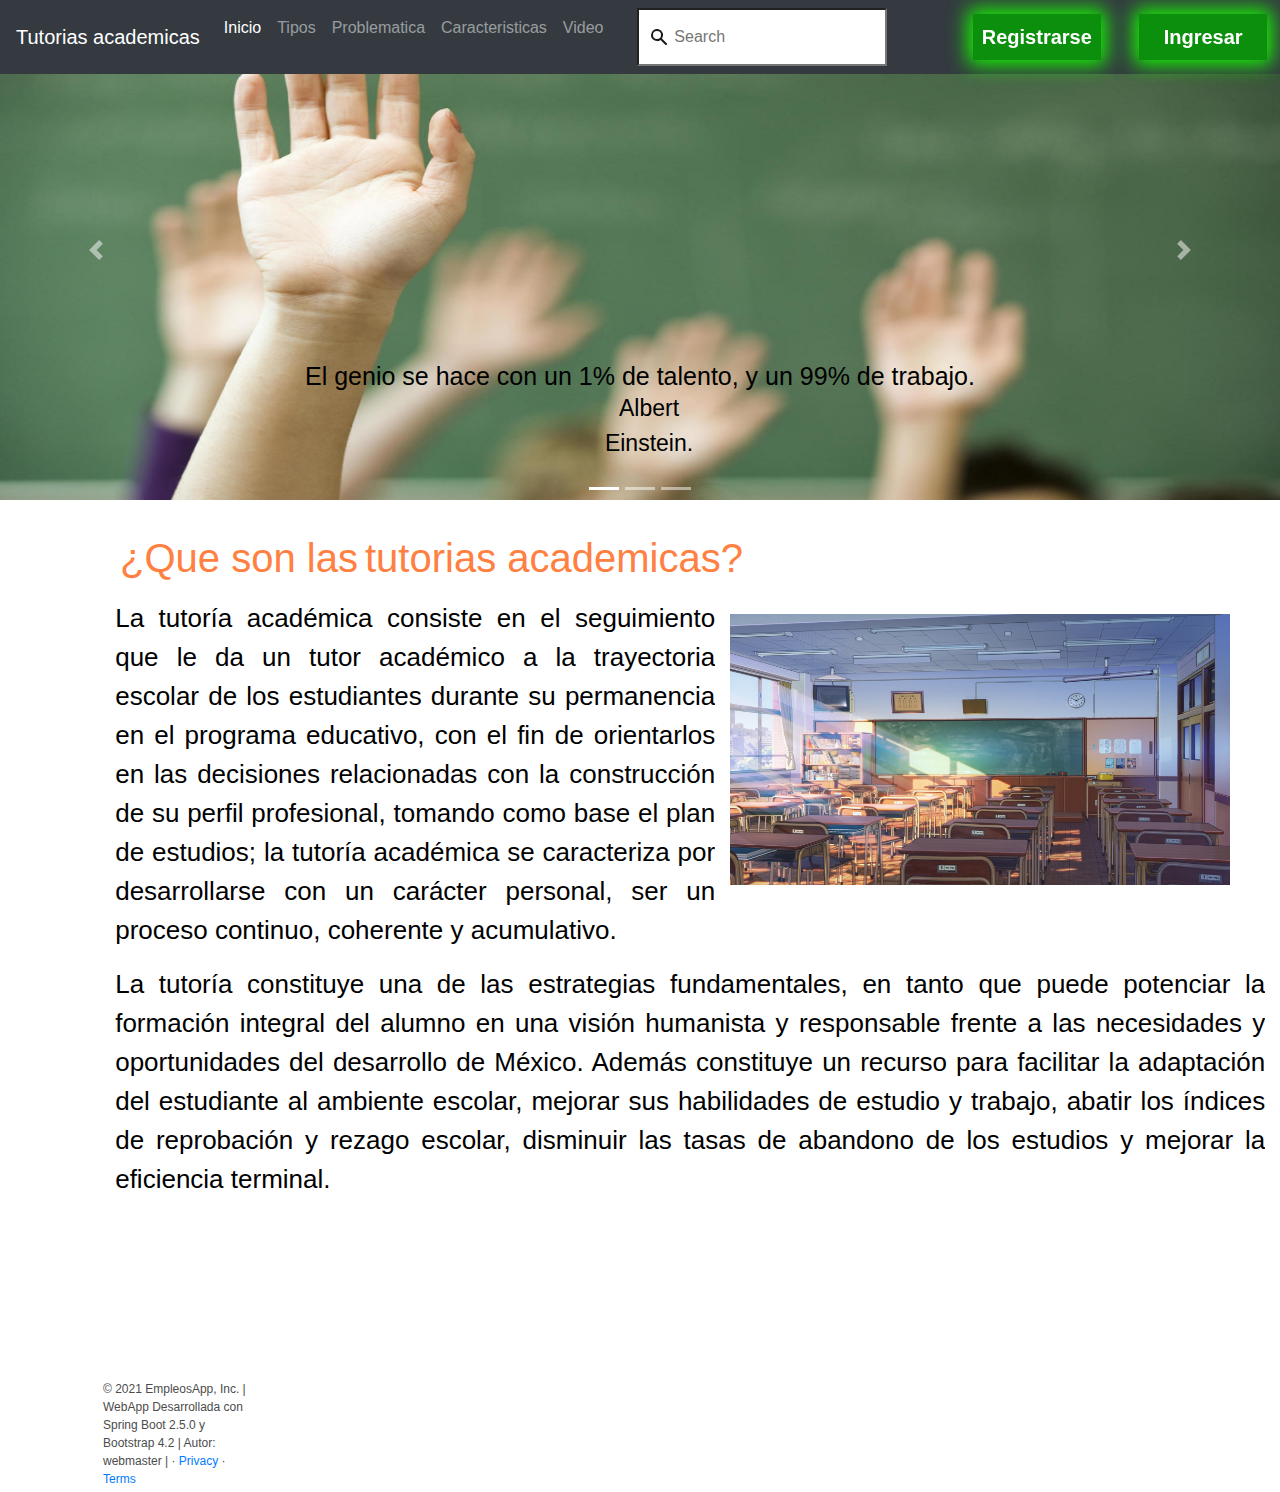
<file: index.html>
<!doctype html>
<html lang="en">
  <head>
    <meta charset="utf-8">
    <meta name="viewport" content="width=device-width, initial-scale=1, shrink-to-fit=no">
    <meta name="description" content="">
    <meta name="author" content="">
    <link rel="icon" href="favicon.ico">

    <title>Tutorias Academicas</title>
    <!-- Bootstrap core CSS -->
    <link href="static/bootstrap/css/bootstrap.min.css" rel="stylesheet">
    <!-- Custom styles for this template -->
    <link href="static/bootstrap/css/jumbotron.css" rel="stylesheet">
    <link href="static/bootstrap/css2/css.css" rel="stylesheet">
    <link href="static/bootstrap/css2/css4.css" rel="stylesheet">
    <link href="static/bootstrap/css/sticky-footer-navbar.css" rel="stylesheet">
    <link rel="stylesheet" href="registrovotoñes.css">
  </head>

  <body>

    <header >
  
      <nav th:fragment="menu-principal" class="navbar navbar-expand-md navbar-dark fixed-top bg-dark">
        <a class="navbar-brand" href="#">Tutorias academicas</a>
        <button class="navbar-toggler" type="button" data-toggle="collapse" data-target="#navbarsExampleDefault" aria-controls="navbarsExampleDefault" aria-expanded="false" aria-label="Toggle navigation">
          <span class="navbar-toggler-icon"></span>
        </button>
      
        <div class="collapse navbar-collapse" id="navbarsExampleDefault">
          <ul class="navbar-nav mr-auto">
            <li class="nav-item">
              <a class="nav-link active" href="index.html">Inicio</a>
            </li>
            <li class="nav-item">
              <a class="nav-link" href="info.html">Tipos</a>
      
            </li>
            <li class="nav-item">
              <a class="nav-link" href="proble.html">Problematica</a>
            </li>          
            <li class="nav-item">
              <a class="nav-link" href="caracter.html">Caracteristicas</a>
            </li>
            <li class="nav-item">
              <a class="nav-link" href="video.html">Video</a>
            </li>

            <div class="input-wrapper">
              <input type="search" class="input" placeholder="Search">
            
              <svg xmlns="http://www.w3.org/2000/svg" class="input-icon" viewBox="0 0 20 20" fill="currentColor">
                <path fill-rule="evenodd" d="M8 4a4 4 0 100 8 4 4 0 000-8zM2 8a6 6 0 1110.89 3.476l4.817 4.817a1 1 0 01-1.414 1.414l-4.816-4.816A6 6 0 012 8z" clip-rule="evenodd" />
              </svg>
            </div>
          </ul>  

          
          
          <a href ="iñiciosesioñ.html" class="boton1">Ingresar</a>
          <a href ="registro.html" class="boton2">Registrarse</a>
        
        </div>
        

        
      </nav>


      </header>


      <style type ="text/css">
    
        .boton1{
          text-decoration: none;
    display:inline-block;
    position: absolute;
    left: 89%;
    padding:8px;
    background: rgb(12, 143, 12);
    width:10%;
    text-align: center;
    color:white;
    font-size: 20px;
    font-weight: bold;
    transition: all 0.3s ease;
    box-shadow: 0px 0px 20px 5px rgb(21, 248, 0);
         }

         .boton2{
          text-decoration: none;
    display:inline-block;
    position: absolute;
    left: 76%;
    padding:8px;
    background: rgb(12, 143, 12);
    width:10%;
    text-align: center;
    color:white;
    font-size: 20px;
    font-weight: bold;
    transition: all 0.3s ease;
    box-shadow: 0px 0px 20px 5px rgb(21, 248, 0);
         }
      
         .input-wrapper {
          position: relative;
          width: 250px;
          left: 4%;

        }
        
        .input {
          box-sizing: border-box;
          color: #191919;
          padding: 15px 15px 15px 35px;
          width: 100%;
        }
        
        .input.password {
          padding: 15px 35px 15px 15px;
        }
        
        .input-icon {
          color: #191919;
          position: absolute;
          width: 20px;
          height: 20px;
          left: 12px;
          top: 50%;
          transform: translateY(-50%);
        }
        
        .input-icon.password {
          left: unset;
          right: 12px;
        }

        @media screen and (max-width:980px) {
          .boton1{
            text-decoration: none;
      display:inline-block;
      position: absolute;
      left: 89%;
      top:280px;
      background: rgb(12, 143, 12);
      width:10%;
      text-align: center;
      color:white;
      font-size: 10px;
      font-weight: bold;
      transition: all 0.3s ease;
      box-shadow: 0px 0px 20px 5px rgb(21, 248, 0);
           }
  
           .boton2{
            text-decoration: none;
      display:inline-block;
      position: absolute;
      left: 76%;
      top:280px;
      background: rgb(12, 143, 12);
      width:10%;
      text-align: center;
      color:white;
      font-size: 10px;
      font-weight: bold;
      transition: all 0.3s ease;
      box-shadow: 0px 0px 20px 5px rgb(21, 248, 0);
           }
        
           .input-wrapper {
            position: relative;
            width: 150px;
            left: -1%;
  
          }
          
          .input {
            box-sizing: border-box;
            color: #191919;
            padding: 15px 15px 15px 35px;
            width: 100%;
          }
          
          .input.password {
            padding: 15px 35px 15px 15px;
          }
          
          .input-icon {
            color: #191919;
            position: absolute;
            width: 20px;
            height: 20px;
            left: 12px;
            top: 50%;
            transform: translateY(-50%);
          }
          
          .input-icon.password {
            left: unset;
            right: 12px;
          }

          .num1{
	animation: bounce1 .9s ease-in ;
	position: absolute;  left: 190px; 
	color: rgb(255, 128, 64); 
	font-size: x-large;
	font-family: sans-serif;
	font-size: 30px;
}

.num2{
	animation: bounce2 .9s  ease-in;
	position: absolute;  left: 365px; 
	color: rgb(255, 128, 64); 
	font-size: x-large;
	font-family: sans-serif;
	font-size: 30px;
}

.caja3 {
      
      position:relative;
      top:89px;
      width:580px;
      text-align: justify;
      text-justify: inter-word;
      left: 2%;
      color: rgb(0, 0, 0);
      font-size: 15px;
       overflow: hidden;
}

.caja4 {
    
      position:relative;
      top:100px;
      width:580px;
      text-align: justify;
      text-justify: inter-word;
      left: 2%;
      color: rgb(0, 0, 0);
      font-size: 15px;
       overflow: hidden;
}
        }
       
        /* para 700px o menos */
        @media screen and (max-width:700px) {
          aside,section {
            float:none;
            width:96%;
          }
          nav, section {
            font-size:1.2em;
          }
          aside {
            margin-top:5px;
          }
          nav ul {
            float:none;
            clear:both;
          }
        }
      
      </style>

        <main role="main">

      <!-- Main jumbotron for a primary marketing message or call to action -->
      
       
         

   <!-- CARRUSEL DE IMAGENES -->
<div id="carouselExampleCaptions" class="carousel slide carousel-fade" data-ride="carousel">
    <ol class="carousel-indicators">
      <li data-target="#carouselExampleCaptions" data-slide-to="0" class="active"></li>
      <li data-target="#carouselExampleCaptions" data-slide-to="1"></li>
      <li data-target="#carouselExampleCaptions" data-slide-to="2"></li>
    </ol>
    <div class="carousel-inner">
      <div class="carousel-item active">
        <img src="static/img/est.jpg" height="500" class="d-block w-100" alt="...">
        <div class="carousel-caption d-none d-md-block">
          <h5 class ="tit1">El genio se hace con un 1% de talento, y un 99% de trabajo.</h5>
          <p class ="tit2"> Albert Einstein.</p>
        </div>
      </div>
  <div class="carousel-item">
        <img src="static/img/est2.jpg" height="500" class="d-block w-100" alt="...">
        <div class="carousel-caption d-none d-md-block">
          <h5 class ="tit1">Confía en ti mismo sin importar los que los demás piensen.</h5>
          <p class ="tit2">Arnold Schwarzenegger.</p>
        </div>
      </div>
      <div class="carousel-item">
        <img src="static/img/est3.jpg" height="500" class="d-block w-100" alt="...">
        <div class="carousel-caption d-none d-md-block">
          <h5 class ="tit1">Si crees que puedes o crees que no puedes tienes razón.</h5>
          <p class ="tit2">Henry Ford</p>
        </div>

            
      </div>
    </div>
    <a class="carousel-control-prev" href="#carouselExampleCaptions" role="button" data-slide="prev">
      <span class="carousel-control-prev-icon" aria-hidden="true"></span>
      <span class="sr-only">Previous</span>
    </a>
    <a class="carousel-control-next" href="#carouselExampleCaptions" role="button" data-slide="next">
      <span class="carousel-control-next-icon" aria-hidden="true"></span>
      <span class="sr-only">Next</span>
    </a>
  </div>

 <!-- FIN DE CARRUSEL DE IMAGENES -->
<br>

<h1 class ="num1">¿Que son las</h1>
<h1 class ="num2"> tutorias academicas?</h1>





<div class="caja3">

    La tutoría académica consiste en el seguimiento que le da un tutor académico a la trayectoria escolar de los estudiantes durante su permanencia en el 
programa educativo, con el fin de orientarlos en las decisiones relacionadas con la construcción de su perfil profesional, tomando como base el plan de 
estudios; la tutoría académica se caracteriza por desarrollarse con un carácter personal, ser un proceso continuo, coherente y acumulativo.

</div>

<div class="caja4">
La tutoría constituye una de las estrategias fundamentales, en tanto que puede potenciar la
formación integral del alumno en una visión humanista y responsable frente a las necesidades y
oportunidades del desarrollo de México. Además constituye un recurso para facilitar la adaptación
del estudiante al ambiente escolar, mejorar sus habilidades de estudio y trabajo, abatir los índices de
reprobación y rezago escolar, disminuir las tasas de abandono de los estudios y mejorar la eficiencia
terminal. 

</div>


     <div id="g">
     <img src="static/img/php.jpg" width="500"
     height="271">
     
     </div>


     <div class="container" th:fragment="pie" style="font-size: larger; ">
      <p>
        &copy; 2021 EmpleosApp, Inc. | WebApp Desarrollada con Spring Boot 2.5.0 y Bootstrap 4.2 | Autor: webmaster | &middot; <a href="#">Privacy</a>
        &middot; <a href="#">Terms</a>
      </p>
    </div>




    <!-- Bootstrap core JavaScript
    ================================================== -->
    <!-- Placed at the end of the document so the pages load faster -->
    <script src="https://code.jquery.com/jquery-3.3.1.slim.min.js"></script>
    
    <script src="static/js/jquery-3.5.1.js"></script>
    <script src="static/js/popper.js"></script>
    <script src="static/js/bootstrap.min.js"></script>
  </body>
</html>
</file>
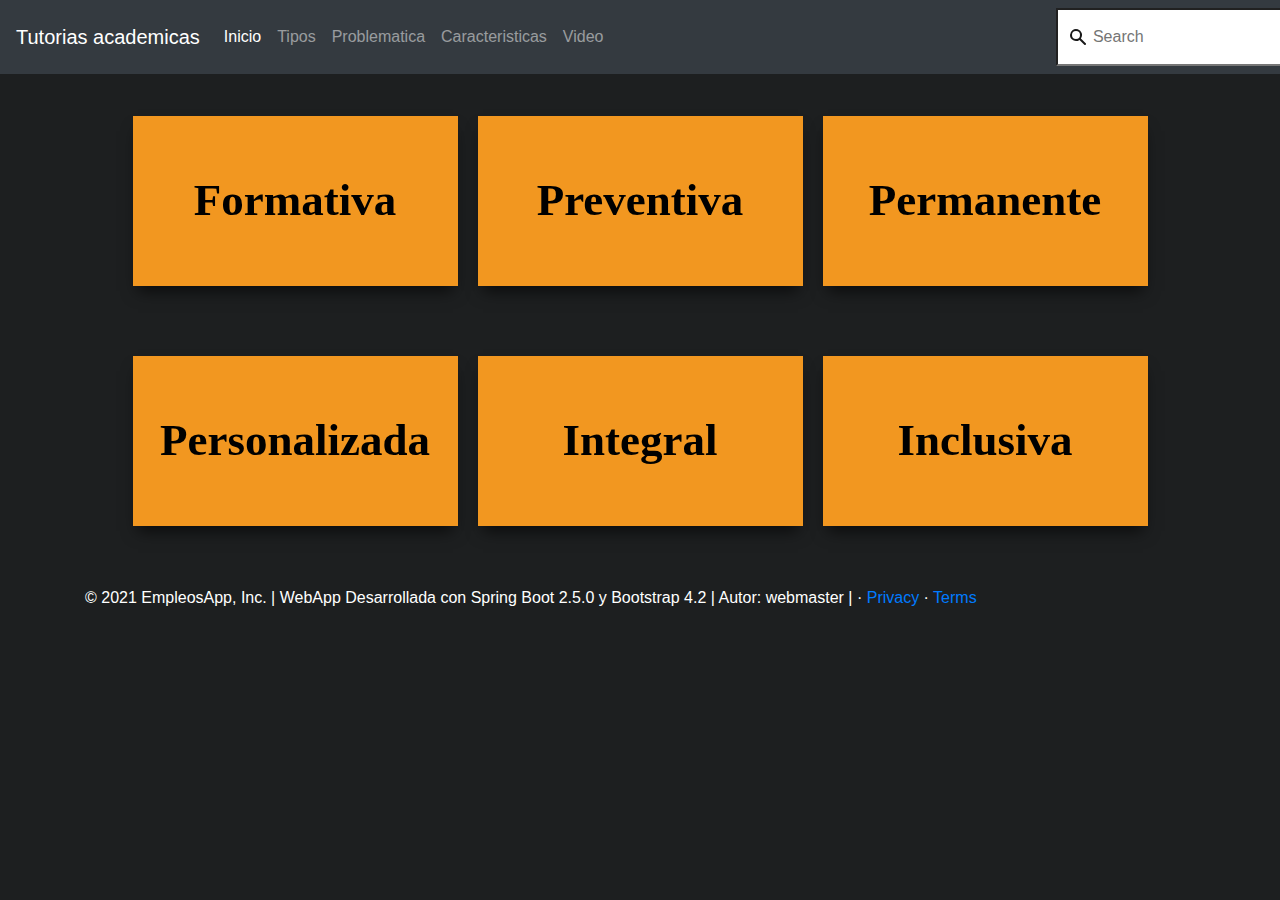
<file: caracter.html>
<!doctype html>
<html lang="en">
  <head>
    <meta charset="utf-8">
    <meta name="viewport" content="width=device-width, initial-scale=1, shrink-to-fit=no">
    <meta name="description" content="">
    <meta name="author" content="">
    <link rel="icon" href="favicon.ico">

    <title>Caracteristicas.</title>
    <!-- Bootstrap core CSS -->
    <link href="static/bootstrap/css/bootstrap.min.css" rel="stylesheet">
    <!-- Custom styles for this template -->
    <link href="static/bootstrap/css/jumbotron.css" rel="stylesheet">
    <link href="static/bootstrap/css2/css6.css" rel="stylesheet">
    <link href="static/bootstrap/css2/css4.css" rel="stylesheet">
    <link href="static/bootstrap/css/sticky-footer-navbar.css" rel="stylesheet">
  </head>

  <body>
    <meta name="viewport" content="user-scalable=no, width=device-width, initial-scale=1">
    <header >
  
      <nav th:fragment="menu-principal" class="navbar navbar-expand-md navbar-dark fixed-top bg-dark">
        <a class="navbar-brand" href="#">Tutorias academicas</a>
        <button class="navbar-toggler" type="button" data-toggle="collapse" data-target="#navbarsExampleDefault" aria-controls="navbarsExampleDefault" aria-expanded="false" aria-label="Toggle navigation">
          <span class="navbar-toggler-icon"></span>
        </button>
      
        <div class="collapse navbar-collapse" id="navbarsExampleDefault">
          <ul class="navbar-nav mr-auto">
            <li class="nav-item">
              <a class="nav-link active" href="index.html">Inicio</a>
            </li>
            <li class="nav-item">
              <a class="nav-link"  href="info.html">Tipos</a>
      
            </li>
            <li class="nav-item">
              <a class="nav-link" href="proble.html">Problematica</a>
            </li> 
            <li class="nav-item">
              <a class="nav-link" href="caracter.html">Caracteristicas</a>
            </li>  
            <li class="nav-item">
              <a class="nav-link" href="video.html">Video</a>
            </li>        
          </ul>  
          <div class="input-wrapper">
            <input type="search" class="input" placeholder="Search">
          
            <svg xmlns="http://www.w3.org/2000/svg" class="input-icon" viewBox="0 0 20 20" fill="currentColor">
              <path fill-rule="evenodd" d="M8 4a4 4 0 100 8 4 4 0 000-8zM2 8a6 6 0 1110.89 3.476l4.817 4.817a1 1 0 01-1.414 1.414l-4.816-4.816A6 6 0 012 8z" clip-rule="evenodd" />
            </svg>
          </div>
        </div>
      </nav>
      </header>


      <style>
        .input-wrapper {
          position: relative;
          width: 250px;
          left: 4%;

        }
        
        .input {
          box-sizing: border-box;
          color: #191919;
          padding: 15px 15px 15px 35px;
          width: 100%;
        }
        
        .input.password {
          padding: 15px 35px 15px 15px;
        }
        
        .input-icon {
          color: #191919;
          position: absolute;
          width: 20px;
          height: 20px;
          left: 12px;
          top: 50%;
          transform: translateY(-50%);
        }
        
        .input-icon.password {
          left: unset;
          right: 12px;
        }

        @media screen and (max-width:980px) {
          
        
           .input-wrapper {
            position: relative;
            width: 150px;
            left: -1%;
  
          }
          
          .input {
            box-sizing: border-box;
            color: #191919;
            padding: 15px 15px 15px 35px;
            width: 100%;
          }
          
          .input.password {
            padding: 15px 35px 15px 15px;
          }
          
          .input-icon {
            color: #191919;
            position: absolute;
            width: 20px;
            height: 20px;
            left: 12px;
            top: 50%;
            transform: translateY(-50%);
          }
          
          .input-icon.password {
            left: unset;
            right: 12px;
          }
        }
      </style>
        <main role="main">
<body>
    <div class="wrap1">
      <div class="tarjeta-wrap1">
        <div class="tarjetam">
          <div class="adelante1 card11">Formativa</div>
          <div class="atras1">
            <p>Mediante la tutoría ayudamos a que los y las estudiantes adquieran competencias, capacidades, habilidades, valores y actitudes para enfrentar las exigencias y los desafíos que se les
                 presentarán en su proceso de desarrollo.</p>
          </div>
        </div>
      </div>
      <div class="tarjeta-wrap1">
        <div class="tarjetam">
          <div class="adelante1 card22">Preventiva</div>
          
          <div class="atras1">
            <p>Promueve factores protectores y minimiza factores de riesgo. No espera a que las y los estudiantes tengan problemas para trabajar en la Hora de Tutoría aspectos como: conocerse a sí mismos, aprender a comunicarse con los demás,
                 asumir la responsabilidad de sus vidas</p>
          </div>
        </div>
      </div>
      <div class="tarjeta-wrap1">
        <div class="tarjetam">
          <div class="adelante1 card33">Permanente</div>
          <div class="atras1">
            <p>El o la estudiante recibe apoyo y herramientas que le permiten manejar las situaciones en su proceso de desarrollo durante todo su recorrido educativo.
                 que pueden ser logros y avances de los estudiantes </p>
          </div>
        </div>
      </div>
    </div>

    <div class="wrap2">
        <div class="tarjeta-wrap1">
          <div class="tarjetam2">
            <div class="adelante2 card21">Personalizada</div>
            <div class="atras2">
              <p>El desarrollo humano es un proceso complejo en el que existen patrones comunes y previsibles, junto a un sinnúmero de factores hereditarios, ambientales y
                   sociales que configuran de manera única y particular a cada uno</p>
            </div>
          </div>
        </div>
        <div class="tarjeta-wrap1">
          <div class="tarjetam2">
            <div class="adelante2 card32">Integral</div>
            <div class="atras2">
              <p>Promueve la formación integral de los y las estudiantes como personas, atendiéndolos en todos sus aspectos:
                   físico, cognitivo, emocional, moral y social.</p>
            </div>
          </div>
        </div>
        <div class="tarjeta-wrap1">
          <div class="tarjetam2">
            <div class="adelante2 card23">Inclusiva</div>
            <div class="atras2">
              <p>La tutoría, al estar integrada en el proceso educativo y ser tarea de toda la comunidad educativa, asegura atención para todos los estudiantes, promoviendo en todo momento el proceso de inclusión de aquellos que
                   tuvieran necesidades educativas especiales.</p>
            </div>
          </div>
        </div>
      </div>

      
  </body>
  <div class="container">
    <p  class="containerr1">
      &copy; 2021 EmpleosApp, Inc. | WebApp Desarrollada con Spring Boot 2.5.0 y Bootstrap 4.2 | Autor: webmaster | &middot; <a href="#">Privacy</a>
      &middot; <a href="#">Terms</a>
    </p>
  </div>

  <script src="https://code.jquery.com/jquery-3.3.1.slim.min.js"></script>
    
    <script src="static/js/jquery-3.5.1.js"></script>
    <script src="static/js/popper.js"></script>
    <script src="static/js/bootstrap.min.js"></script>
</html>
</file>
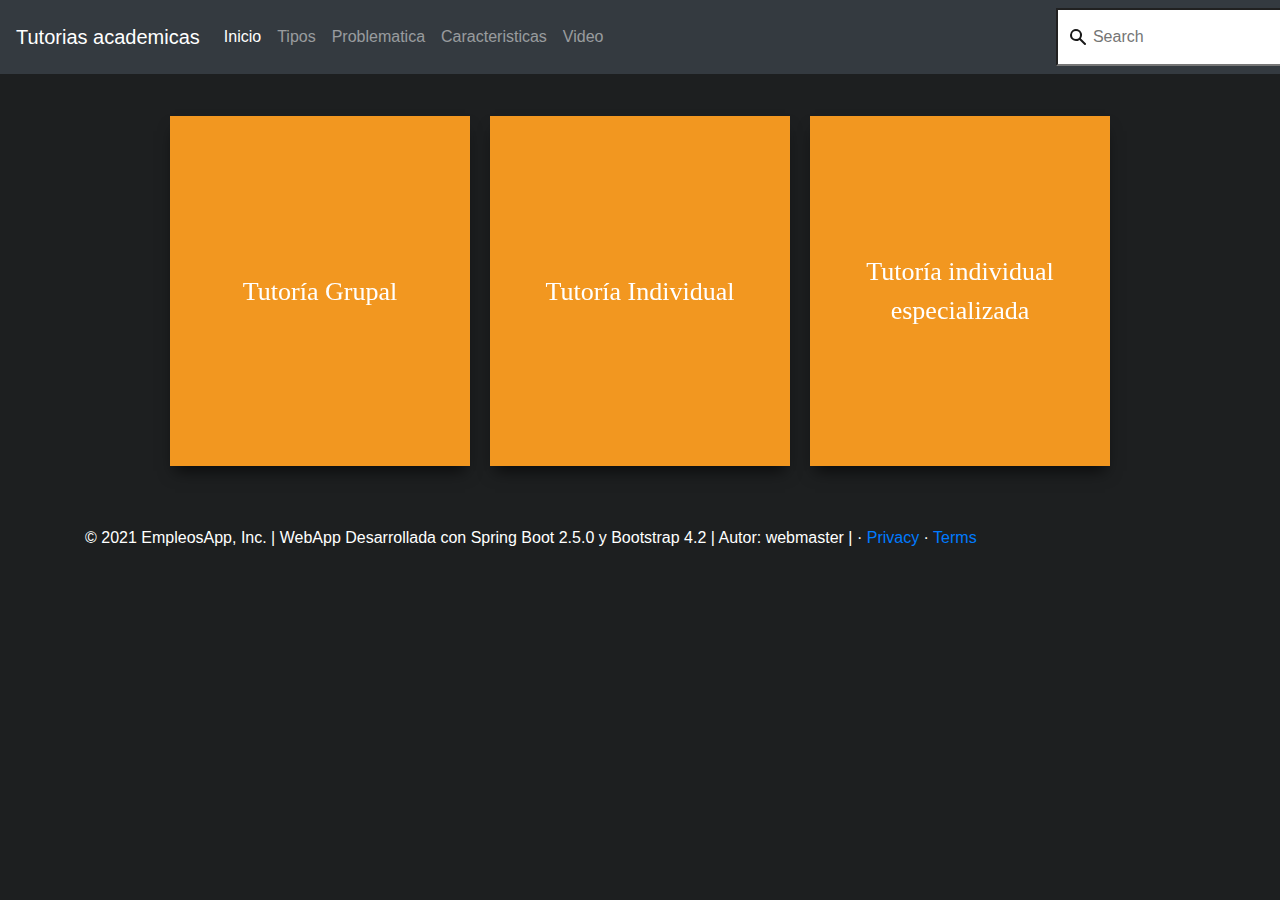
<file: info.html>
<!doctype html>
<html lang="en">
  <head>
    <meta charset="utf-8">
    <meta name="viewport" content="width=device-width, initial-scale=1, shrink-to-fit=no">
    <meta name="description" content="">
    <meta name="author" content="">
    <link rel="icon" href="favicon.ico">

    <title>Tipos.</title>
    <!-- Bootstrap core CSS -->
    <link href="static/bootstrap/css/bootstrap.min.css" rel="stylesheet">
    <!-- Custom styles for this template -->
    <link href="static/bootstrap/css/jumbotron.css" rel="stylesheet">
    <link href="static/bootstrap/css2/css3.css" rel="stylesheet">
    <link href="static/bootstrap/css2/css4.css" rel="stylesheet">
    <link href="static/bootstrap/css/sticky-footer-navbar.css" rel="stylesheet">
  </head>

  <body>
    <meta name="viewport" content="user-scalable=no, width=device-width, initial-scale=1">
    <header >
  
      <nav th:fragment="menu-principal" class="navbar navbar-expand-md navbar-dark fixed-top bg-dark">
        <a class="navbar-brand" href="#">Tutorias academicas</a>
        <button class="navbar-toggler" type="button" data-toggle="collapse" data-target="#navbarsExampleDefault" aria-controls="navbarsExampleDefault" aria-expanded="false" aria-label="Toggle navigation">
          <span class="navbar-toggler-icon"></span>
        </button>
      
        <div class="collapse navbar-collapse" id="navbarsExampleDefault">
          <ul class="navbar-nav mr-auto">
            <li class="nav-item">
              <a class="nav-link active" href="index.html">Inicio</a>
            </li>
            <li class="nav-item">
              <a class="nav-link"  href="info.html">Tipos</a>
      
            </li>
            <li class="nav-item">
              <a class="nav-link" href="proble.html">Problematica</a>
            </li> 
            <li class="nav-item">
              <a class="nav-link" href="caracter.html">Caracteristicas</a>
            </li>  
            <li class="nav-item">
              <a class="nav-link" href="video.html">Video</a>
            </li>        
          </ul>  
          <div class="input-wrapper">
            <input type="search" class="input" placeholder="Search">
          
            <svg xmlns="http://www.w3.org/2000/svg" class="input-icon" viewBox="0 0 20 20" fill="currentColor">
              <path fill-rule="evenodd" d="M8 4a4 4 0 100 8 4 4 0 000-8zM2 8a6 6 0 1110.89 3.476l4.817 4.817a1 1 0 01-1.414 1.414l-4.816-4.816A6 6 0 012 8z" clip-rule="evenodd" />
            </svg>
          </div>
        </div>
      </nav>
      </header>

      <style>
        .input-wrapper {
          position: relative;
          width: 250px;
          left: 4%;

        }
        
        .input {
          box-sizing: border-box;
          color: #191919;
          padding: 15px 15px 15px 35px;
          width: 100%;
        }
        
        .input.password {
          padding: 15px 35px 15px 15px;
        }
        
        .input-icon {
          color: #191919;
          position: absolute;
          width: 20px;
          height: 20px;
          left: 12px;
          top: 50%;
          transform: translateY(-50%);
        }
        
        .input-icon.password {
          left: unset;
          right: 12px;
        }

        @media screen and (max-width:980px) {
          
        
           .input-wrapper {
            position: relative;
            width: 150px;
            left: -1%;
  
          }
          
          .input {
            box-sizing: border-box;
            color: #191919;
            padding: 15px 15px 15px 35px;
            width: 100%;
          }
          
          .input.password {
            padding: 15px 35px 15px 15px;
          }
          
          .input-icon {
            color: #191919;
            position: absolute;
            width: 20px;
            height: 20px;
            left: 12px;
            top: 50%;
            transform: translateY(-50%);
          }
          
          .input-icon.password {
            left: unset;
            right: 12px;
          }
        }
      </style>

        <main role="main">
<body>
    <div class="wrap">
      <div class="tarjeta-wrap">
        <div class="tarjeta">
          <div class="adelante card1">Tutoría Grupal</div>
          <div class="atras">
            <p>Es la tutoría que brinda el Coordinador de carrera o profesor de la asignatura 
              que corresponda según el PE, para integrar al estudiante a la comunidad universitaria.</p>
          </div>
        </div>
      </div>
      <div class="tarjeta-wrap">
        <div class="tarjeta">
          <div class="adelante card2">Tutoría Individual</div>
          <div class="atras">
            <p>Tipo de tutoría que brindan los docentes-tutores a pequeños grupos de estudiantes a fin de
               acompañarlos en su trayectoria.</p>
          </div>
        </div>
      </div>
      <div class="tarjeta-wrap">
        <div class="tarjeta">
          <div class="adelante card3">Tutoría individual especializada</div>
          <div class="atras">
            <p>Este tipo de tutoría contempla la integración de estudiantes que tienen las habilidades y el 
              interés por la investigación, así como su formación en la producción del conocimiento.</p>
          </div>
        </div>
      </div>
    </div>
  </body>
  <div class="container">
    <p  class="containerr">
      &copy; 2021 EmpleosApp, Inc. | WebApp Desarrollada con Spring Boot 2.5.0 y Bootstrap 4.2 | Autor: webmaster | &middot; <a href="#">Privacy</a>
      &middot; <a href="#">Terms</a>
    </p>
  </div>

  <script src="https://code.jquery.com/jquery-3.3.1.slim.min.js"></script>
    
    <script src="static/js/jquery-3.5.1.js"></script>
    <script src="static/js/popper.js"></script>
    <script src="static/js/bootstrap.min.js"></script>
</html>
</file>
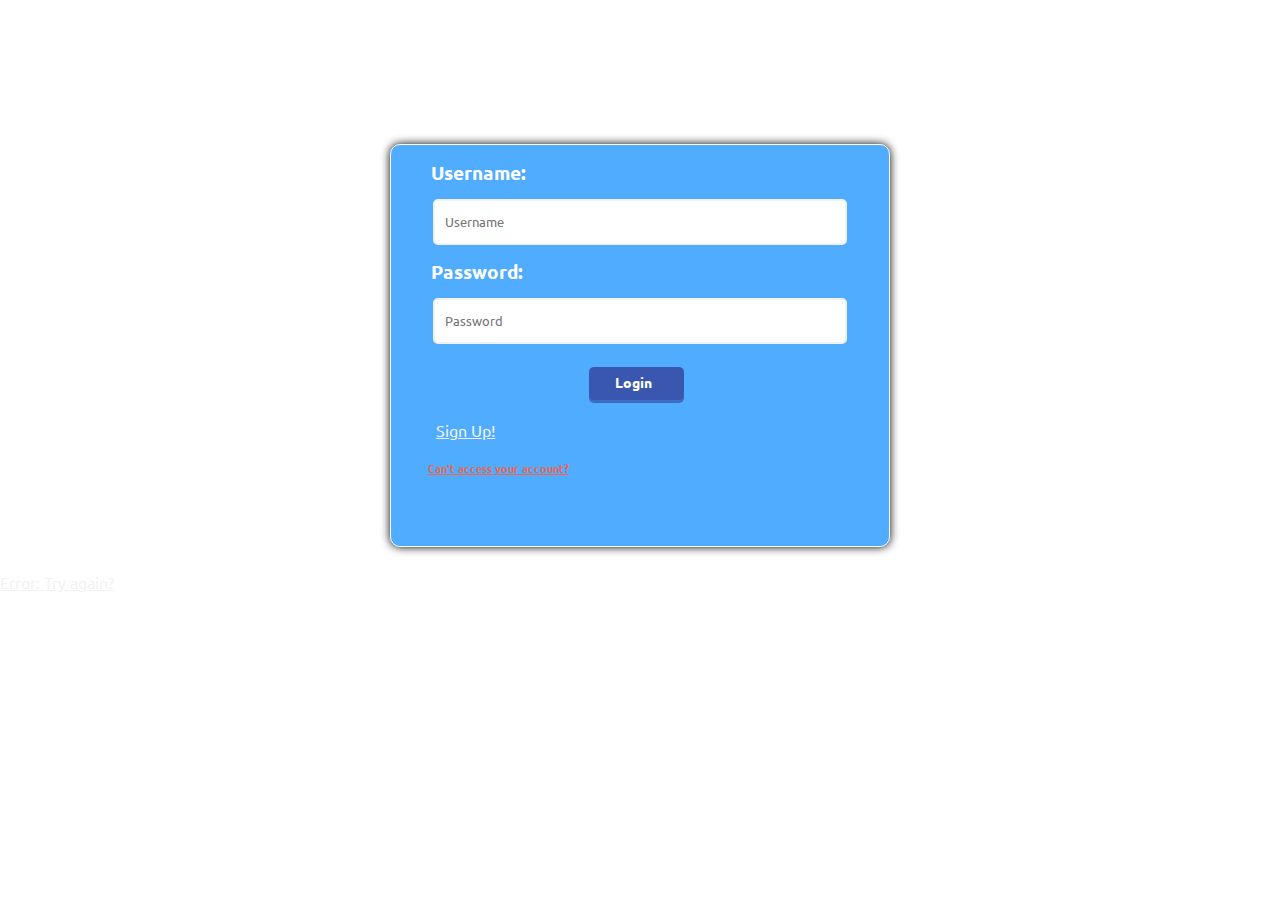
<file: iñiciosesioñ.html>
<!DOCTYPE html>
<html lang="en">
<head>
    <meta charset="UTF-8">
    <meta http-equiv="X-UA-Compatible" content="IE=edge">
    <meta name="viewport" content="width=device-width, initial-scale=1.0">
    <link href='https://fonts.googleapis.com/css?family=Ubuntu:500' rel='stylesheet' type='text/css'>
    <link rel="stylesheet" href="iñiciovoto.css">
    <title>Login</title>
</head>
<body>
    
<div class="login">
  <div class="login-header">
    <h1>Login</h1>
  </div>
  <div class="login-form">
    <h3>Username:</h3>
    <input type="text" placeholder="Username"/><br>
    <h3>Password:</h3>
    <input type="password" placeholder="Password"/>
    <br>
    <a href="index.html" class="button">Login</a>
    <br>
    <a class="sign-up">Sign Up!</a>
    <br>
    <h6 class="no-access">Can't access your account?</h6>
  </div>
</div>
<div class="error-page">
  <div class="try-again">Error: Try again?</div>
</div>
</body>

<script>
    $('.error-page').hide(0);

$('.login-button , .no-access').click(function(){
  $('.login').slideUp(500);
  $('.error-page').slideDown(1000);
});

$('.try-again').click(function(){
  $('.error-page').hide(0);
  $('.login').slideDown(1000);
});
</script>

</html>
</file>
<file: static/bootstrap/css/jumbotron.css>
/* Move down content because we have a fixed navbar that is 3.5rem tall */
body {
  padding-top: 3.5rem;
}
</file>
<file: static/bootstrap/css2/css.css>
body{
	overflow-x: hidden;

}

.tit1{
	
	font-size: 25px;
	color: rgb(0, 0, 0);
	
	
}

.tit2{
	
	font-size: 23px;
	color: rgb(0, 0, 0);
}

h1{
	font-weight: 100;
	color: rgb(255, 128, 64);
	display: incline block;
	
}

.num1{
	animation: bounce1 .9s ease-in ;
	position: absolute;  left: 120px; 
	color: rgb(255, 128, 64); 
	font-size: x-large;
	font-family: sans-serif;
	font-size: 40px;
}

.num2{
	animation: bounce2 .9s  ease-in;
	position: absolute;  left: 365px; 
	color: rgb(255, 128, 64); 
	font-size: x-large;
	font-family: sans-serif;
	font-size: 40px;
}


@keyframes bounce1{
	0%{
		transform: translateX(-10%);
	}
	100%{
		transform: translateX(0%);
	}
}

@keyframes bounce2{
	0%{
		transform: translateX(10%);
	}
	100%{
		transform: translateX(0%);
	}
}


      .caja3 {
      
        position:relative;
        top:75px;
        width:600px;
      	text-align: justify;
        text-justify: inter-word;
        left: 9%;
        color: rgb(0, 0, 0);
        font-size: 26px;
         overflow: hidden;
}

.caja4 {
      
        position:relative;
        top:90px;
        width:1150px;
      	text-align: justify;
        text-justify: inter-word;
        left: 9%;
        color: rgb(0, 0, 0);
        font-size: 26px;
         overflow: hidden;
}

#g {
  background-position: right 90px;
    position:relative;
        top:-495px;
        left: 57%;
        float: right 95px;
         overflow: hidden;
}
</file>
<file: static/bootstrap/css2/css4.css>
*{
	padding: 0px;
	margin: 0px;
	
}


body{
	overflow-x: hidden;

}

.home{
	display: flex;
}

.in-flex{
	flex: 1;
	padding: 25px;
}

.in-flex:first-child{
	flex: 2;
	padding: 25px;
	background-color: #fff;
	margin: 20px;
}

.in-flex div{
	padding: 25px;
	background-color: #fff;
	margin: 20px;

}
</file>
<file: static/bootstrap/css/sticky-footer-navbar.css>
/* Sticky footer styles
-------------------------------------------------- */
html {
  position: relative;
  min-height: 100%;
}
body {
  /* Margin bottom by footer height */
  margin-bottom: 60px;
}
.footer {
  position: absolute;
  bottom: 0;
  width: 100%;
  /* Set the fixed height of the footer here */
  height: 60px;
  line-height: 60px; /* Vertically center the text there */
  background-color: #f5f5f5;
}


/* Custom page CSS
-------------------------------------------------- */
/* Not required for template or sticky footer method. */

body > .container {
  padding: 60px 15px 0;
}

.footer > .container {
  padding-right: 15px;
  padding-left: 15px;
}

code {
  font-size: 80%;
}
</file>
<file: registrovotoñes.css>
body, div, dl, dt, dd, ul, ol, li, h1, h2, h3, h4, h5, h6, 
pre, form, fieldset, input, textarea, p, blockquote, th, td { 
  padding:0;
  margin:0;}

fieldset, img {border:0}

ol, ul, li {list-style:none}

:focus {outline:none}

body,
input,
textarea,
select {
  font-family: 'Open Sans', sans-serif;
  font-size: 16px;
  color: #4c4c4c;
}

p {
  font-size: 12px;
  width: 150px;
  display: inline-block;
  margin-left: 18px;
}
h1 {
  font-size: 32px;
  font-weight: 300;
  color: #4c4c4c;
  text-align: center;
  padding-top: 10px;
  margin-bottom: 10px;
}

html{
  background-color: #ffffff;
}

.testbox {
  margin: 20px auto;
  width: 343px; 
  height: 464px; 
  -webkit-border-radius: 8px/7px; 
  -moz-border-radius: 8px/7px; 
  border-radius: 8px/7px; 
  background-color: #ebebeb; 
  -webkit-box-shadow: 1px 2px 5px rgba(0,0,0,.31); 
  -moz-box-shadow: 1px 2px 5px rgba(0,0,0,.31); 
  box-shadow: 1px 2px 5px rgba(0,0,0,.31); 
  border: solid 1px #cbc9c9;
}

input[type=radio] {
  visibility: hidden;
}

form{
  margin: 0 30px;
}

label.radio {
	cursor: pointer;
  text-indent: 35px;
  overflow: visible;
  display: inline-block;
  position: relative;
  margin-bottom: 15px;
}

label.radio:before {
  background: #3a57af;
  content:'';
  position: absolute;
  top:2px;
  left: 0;
  width: 20px;
  height: 20px;
  border-radius: 100%;
}

label.radio:after {
	opacity: 0;
	content: '';
	position: absolute;
	width: 0.5em;
	height: 0.25em;
	background: transparent;
	top: 7.5px;
	left: 4.5px;
	border: 3px solid #ffffff;
	border-top: none;
	border-right: none;

	-webkit-transform: rotate(-45deg);
	-moz-transform: rotate(-45deg);
	-o-transform: rotate(-45deg);
	-ms-transform: rotate(-45deg);
	transform: rotate(-45deg);
}

input[type=radio]:checked + label:after {
	opacity: 1;
}

hr{
  color: #a9a9a9;
  opacity: 0.3;
}

input[type=text],input[type=password]{
  width: 200px; 
  height: 39px; 
  -webkit-border-radius: 0px 4px 4px 0px/5px 5px 4px 4px; 
  -moz-border-radius: 0px 4px 4px 0px/0px 0px 4px 4px; 
  border-radius: 0px 4px 4px 0px/5px 5px 4px 4px; 
  background-color: #fff; 
  -webkit-box-shadow: 1px 2px 5px rgba(0,0,0,.09); 
  -moz-box-shadow: 1px 2px 5px rgba(0,0,0,.09); 
  box-shadow: 1px 2px 5px rgba(0,0,0,.09); 
  border: solid 1px #cbc9c9;
  margin-left: -5px;
  margin-top: 13px; 
  padding-left: 10px;
}

input[type=password]{
  margin-bottom: 25px;
}

#icon {
  display: inline-block;
  width: 30px;
  background-color: #3a57af;
  padding: 8px 0px 8px 15px;
  margin-left: 15px;
  -webkit-border-radius: 4px 0px 0px 4px; 
  -moz-border-radius: 4px 0px 0px 4px; 
  border-radius: 4px 0px 0px 4px;
  color: white;
  -webkit-box-shadow: 1px 2px 5px rgba(0,0,0,.09);
  -moz-box-shadow: 1px 2px 5px rgba(0,0,0,.09); 
  box-shadow: 1px 2px 5px rgba(0,0,0,.09); 
  border: solid 0px #cbc9c9;
}

.gender {
  margin-left: 30px;
  margin-bottom: 30px;
}

.accounttype{
  margin-left: 8px;
  margin-top: 20px;
}

a.button {
  font-size: 14px;
  font-weight: 600;
  color: white;
  padding: 6px 25px 0px 20px;
  margin: 10px 8px 20px 0px;
  display: inline-block;
  float: right;
  text-decoration: none;
  width: 50px; height: 27px; 
  -webkit-border-radius: 5px; 
  -moz-border-radius: 5px; 
  border-radius: 5px; 
  background-color: #3a57af; 
  -webkit-box-shadow: 0 3px rgba(58,87,175,.75); 
  -moz-box-shadow: 0 3px rgba(58,87,175,.75); 
  box-shadow: 0 3px rgba(58,87,175,.75);
  transition: all 0.1s linear 0s; 
  top: 0px;
  position: relative;
}

a.button:hover {
  top: 3px;
  background-color:#2e458b;
  -webkit-box-shadow: none; 
  -moz-box-shadow: none; 
  box-shadow: none;
  
}

@media screen and (max-width:980px) {
  
  

  #g {
    background-position: right 90px;
      position:relative;
          top: 120px;
          left: 57%;
          float: right 95px;
           overflow: hidden;
  }
}
</file>
<file: static/bootstrap/css2/css6.css>
*{
    margin: 0;
    padding: 0;
    -webkit-box-sizing: border-box;
    -moz-box-sizing: border-box;
    box-sizing: border-box;
}
 
body{
  background:#1d1f20;
}
 
.wrap1{
    width: 1100px;
    margin: 50px auto;
    display: -webkit-box;
    display: -webkit-flex;
    display: -ms-flexbox;
    display: flex;
    -webkit-box-pack: center;
    -webkit-justify-content: center;
    -ms-flex-pack: center;
    justify-content: center;
}

.wrap2{
    width: 1100px;
    margin: 50px auto;
    display: -webkit-box;
    display: -webkit-flex;
    display: -ms-flexbox;
    display: flex;
    -webkit-box-pack: center;
    -webkit-justify-content: center;
    -ms-flex-pack: center;
    justify-content: center;
    
}


 
.tarjeta-wrap1{
    margin: 10px;
    -webkit-perspective: 800;
    perspective: 800;
}
 
.tarjetam{
    width: 325px;
    height: 170px;
    background: #F29720;
    position: relative;
    -webkit-transform-style: preserve-3d;
    transform-style: preserve-3d;
    -webkit-transition: .7s ease;
    transition: .7s ease;
    -webkit-box-shadow: 0px 10px 15px -5px rgba(0,0,0,0.65);
    box-shadow: 0px 10px 15px -5px rgba(0,0,0,0.65);
 
}

.tarjetam2{
    width: 325px;
    height: 170px;
    background: #F29720;
    position: relative;
    -webkit-transform-style: preserve-3d;
    transform-style: preserve-3d;
    -webkit-transition: .7s ease;
    transition: .7s ease;
    -webkit-box-shadow: 0px 10px 15px -5px rgba(0,0,0,0.65);
    box-shadow: 0px 10px 15px -5px rgba(0,0,0,0.65);
 
}


 
.adelante1 , .atras1{
    width: 100%;
    height: 100%;
    position: absolute;
    top: 0;
    left: 0;
    -webkit-backface-visibility: hidden;
    backface-visibility: hidden;
    text-align: center;
    color: #fff;
    font-family: "open sans";
    
}

.adelante2 , .atras2{
    width: 100%;
    height: 100%;
    position: absolute;
    top: 0;
    left: 0;
    -webkit-backface-visibility: hidden;
    backface-visibility: hidden;
    text-align: center;
    color: #fff;
    font-family: "open sans";
    
}


 
.adelante1{
    width: 100%;
    text-align: center;
    color:black;
    font-family: "open sans";
    align-items: center;
    font-weight: 700;
    text-align: center;
    padding: 15px;
    display: -webkit-box;
    display: -webkit-flex;
    display: -ms-flexbox;
    display: flex;
    -webkit-box-pack: center;
    -webkit-justify-content: center;
    -ms-flex-pack: center;
    justify-content: center;
    -webkit-box-align: center;
    -webkit-align-items: center;
    -ms-flex-align: center;
    font-size: 45px;
}

.adelante2{
    width: 100%;
    text-align: center;
    color:black;
    font-family: "open sans";
    align-items: center;
    font-weight: 700;
    display: -ms-flexbox;
    display: flex;
    -webkit-box-pack: center;
    -webkit-justify-content: center;
    -ms-flex-pack: center;
    justify-content: center;
    -webkit-box-align: center;
    -webkit-align-items: center;
    -ms-flex-align: center;
    font-size: 45px;
}


 
.atras1{
    -webkit-transform: rotateY(180deg);
    transform: rotateY(180deg);
    font-weight:600;
    padding: 2px;
    display: -webkit-box;
    display: -webkit-flex;
    display: -ms-flexbox;
    display: flex;
    -webkit-box-pack: center;
    -webkit-justify-content: center;
    -ms-flex-pack: center;
    justify-content: center;
    -webkit-box-align: center;
    -webkit-align-items: center;
    -ms-flex-align: center;
    align-items: center;
 
    text-align: justify;
    color:black;
    font-family: "open sans";
  background: #F29720;
}

.atras2{
    -webkit-transform: rotateY(180deg);
    transform: rotateY(180deg);
    font-weight:600;
    padding: 2px;
    display: -webkit-box;
    display: -webkit-flex;
    display: -ms-flexbox;
    display: flex;
    -webkit-box-pack: center;
    -webkit-justify-content: center;
    -ms-flex-pack: center;
    justify-content: center;
    -webkit-box-align: center;
    -webkit-align-items: center;
    -ms-flex-align: center;
    align-items: center;
 
    text-align: justify;
    color: black;
    font-family: "open sans";
  background: #04f0f8;
}




 
.tarjeta-wrap1:hover .tarjetam{
    -webkit-transform: rotateY(180deg);
    transform: rotateY(180deg);
}

.tarjeta-wrap1:hover .tarjetam2{
    -webkit-transform: rotateY(180deg);
    transform: rotateY(180deg);
}
 
.card11{
    background-image: url(https://www.compartirpalabramaestra.org/sites/default/files/styles/articulos/public/field/image/rubrica-de-un-solo-punto-una-herramienta-de-evaluacion-formativa.jpg?itok=6dCLxwwn);
    background-size: cover;
    filter: brightness(90%); 
    background-image: transparent;
}
 
.card22{
    background-image: url(https://www.prlinnovacion.com/wp-content/uploads/2020/11/medir-medicion-cultura-preventiva-vision-zero-nosaq-e1605266032647.jpg);
    background-size: cover;
    filter: brightness(90%); 
    background-image: transparent;
}
 
.card33{
    background-image: url(https://pbs.twimg.com/media/DNAnSU0WAAA_T6f.jpg);
    background-size: cover;
    filter: brightness(90%); 
    background-image: transparent;
}

.card21{
    background-image: url(http://www.remontapedagogia.es/wp-content/uploads/2016/05/pruebas-acceso-bacillerato-zaragoza.jpg);
    background-size: cover;
    filter: brightness(90%); 
    background-image: transparent;
    
}
 
.card32{
    background-image: url(https://c8.alamy.com/compes/2da4f3k/mujer-caucasica-profesora-tutora-2da4f3k.jpg);
    background-size: cover;
    filter: brightness(90%);
    background-image: transparent; 
}
 
.card23{
    background-image: url(https://img.freepik.com/vector-gratis/ilustracion-concepto-plano-educacion-inclusiva-clases-distancia-alumnos-necesidades-especiales-estudiantes-tutor-personajes-dibujos-animados-2d-diseno-web-idea-creativa-tutoria-grupal_151150-3651.jpg?size=626&ext=jpg);
    background-size: cover;
    filter: brightness(90%);
    background-image: transparent;
}


.containerr1{
    color: rgb(255, 255, 255); 
}
</file>
<file: static/bootstrap/css2/css3.css>
*{
    margin: 0;
    padding: 0;
    -webkit-box-sizing: border-box;
    -moz-box-sizing: border-box;
    box-sizing: border-box;
}
 
body{
  background: #1d1f20;
}
 
.wrap{
    width: 1100px;
    margin: 50px auto;
    display: -webkit-box;
    display: -webkit-flex;
    display: -ms-flexbox;
    display: flex;
    -webkit-box-pack: center;
    -webkit-justify-content: center;
    -ms-flex-pack: center;
    justify-content: center;
}
 
.tarjeta-wrap{
    margin: 10px;
    -webkit-perspective: 800;
    perspective: 800;
}
 
.tarjeta{
    width: 300px;
    height: 350px;
    background: #F29720;
    position: relative;
    -webkit-transform-style: preserve-3d;
    transform-style: preserve-3d;
    -webkit-transition: .7s ease;
    transition: .7s ease;
    -webkit-box-shadow: 0px 10px 15px -5px rgba(0,0,0,0.65);
    box-shadow: 0px 10px 15px -5px rgba(0,0,0,0.65);
 
}
 
.adelante, .atras{
    width: 100%;
    height: 100%;
    position: absolute;
    top: 0;
    left: 0;
    -webkit-backface-visibility: hidden;
    backface-visibility: hidden;
    text-align: center;
    color: #fff;
    font-family: "open sans";
    
}
 
.adelante{
    width: 100%;
    text-align: center;
    color: #fff;
    font-family: "open sans";
    align-items: center;
 
    text-align: center;
    padding: 15px;
    display: -webkit-box;
    display: -webkit-flex;
    display: -ms-flexbox;
    display: flex;
    -webkit-box-pack: center;
    -webkit-justify-content: center;
    -ms-flex-pack: center;
    justify-content: center;
    -webkit-box-align: center;
    -webkit-align-items: center;
    -ms-flex-align: center;
    font-size: 26px;
}
 
.atras{
    -webkit-transform: rotateY(180deg);
    transform: rotateY(180deg);
 
    padding: 15px;
    display: -webkit-box;
    display: -webkit-flex;
    display: -ms-flexbox;
    display: flex;
    -webkit-box-pack: center;
    -webkit-justify-content: center;
    -ms-flex-pack: center;
    justify-content: center;
    -webkit-box-align: center;
    -webkit-align-items: center;
    -ms-flex-align: center;
    align-items: center;
 
    text-align: justify;
    color: #fff;
    font-family: "open sans";
  background: #F29720;
}


 
.tarjeta-wrap:hover .tarjeta{
    -webkit-transform: rotateY(180deg);
    transform: rotateY(180deg);
}
 
.card1{
    background-image: url();
    background-size: cover;
}
 
.card2{
    background-image: url();
    background-size: cover;
}
 
.card3{
    background-image: url();
    background-size: cover;
}

.containerr{
    color: rgb(255, 255, 255); 
}
</file>
<file: iñiciovoto.css>
body {
    background:url('http://cdn.wallpapersafari.com/13/6/Mpsg2b.jpg');
    margin:0px;
    font-family: 'Ubuntu', sans-serif;
      background-size: 100% 110%;
  }
  h1, h2, h3, h4, h5, h6, a {
    margin:0; padding:0;
  }
  .login {
    margin:0 auto;
    max-width:500px;
  }
  .login-header {
    color:#fff;
    text-align:center;
    font-size:300%;
  }
  /* .login-header h1 {
     text-shadow: 0px 5px 15px #000; */
  
  .login-form {
    border:.5px solid #fff;
    background:#4facff;
    border-radius:10px;
    box-shadow:0px 0px 10px #000;
  }
  .login-form h3 {
    text-align:left;
    margin-left:40px;
    color:#fff;
  }
  .login-form {
    box-sizing:border-box;
    padding-top:15px;
      padding-bottom:10%;
    margin:5% auto;
    text-align:center;
  }
  .login input[type="text"],
  .login input[type="password"] {
    max-width:400px;
      width: 80%;
    line-height:3em;
    font-family: 'Ubuntu', sans-serif;
    margin:1em 2em;
    border-radius:5px;
    border:2px solid #f2f2f2;
    outline:none;
    padding-left:10px;
  }
  .login-form input[type="button"] {
    height:30px;
    width:100px;
    background:#fff;
    border:1px solid #f2f2f2;
    border-radius:20px;
    color: slategrey;
    text-transform:uppercase;
    font-family: 'Ubuntu', sans-serif;
    cursor:pointer;
  }
  .sign-up{
    color:#f2f2f2;
    margin-left:-70%;
    cursor:pointer;
    text-decoration:underline;
  }
  .no-access {
    color:#E86850;
    margin:20px 0px 20px -57%;
    text-decoration:underline;
    cursor:pointer;
  }
  .try-again {
    color:#f2f2f2;
    text-decoration:underline;
    cursor:pointer;
  }

a.button {
    font-size: 14px;
    font-weight: 600;
    color: white;
    padding: 6px 25px 0px 20px;
    margin: 10px 8px 20px 0px;
    display: inline-block;
    text-decoration: none;
    width: 50px; height: 27px; 
    -webkit-border-radius: 5px; 
    -moz-border-radius: 5px; 
    border-radius: 5px; 
    background-color: #3a57af; 
    -webkit-box-shadow: 0 3px rgba(58,87,175,.75); 
    -moz-box-shadow: 0 3px rgba(58,87,175,.75); 
    box-shadow: 0 3px rgba(58,87,175,.75);
    transition: all 0.1s linear 0s; 
    top: 0px;
    position: relative;
  }
  
  a.button:hover {
    top: 3px;
    background-color:#2e458b;
    -webkit-box-shadow: none; 
    -moz-box-shadow: none; 
    box-shadow: none;
    
  }
  
  /*Media Querie*/
  @media only screen and (min-width : 150px) and (max-width : 530px){
    .login-form h3 {
      text-align:center;
      margin:0;
    }
    .sign-up, .no-access {
      margin:10px 0;
    }
    .login-button {
      margin-bottom:10px;
    }
  }
</file>
